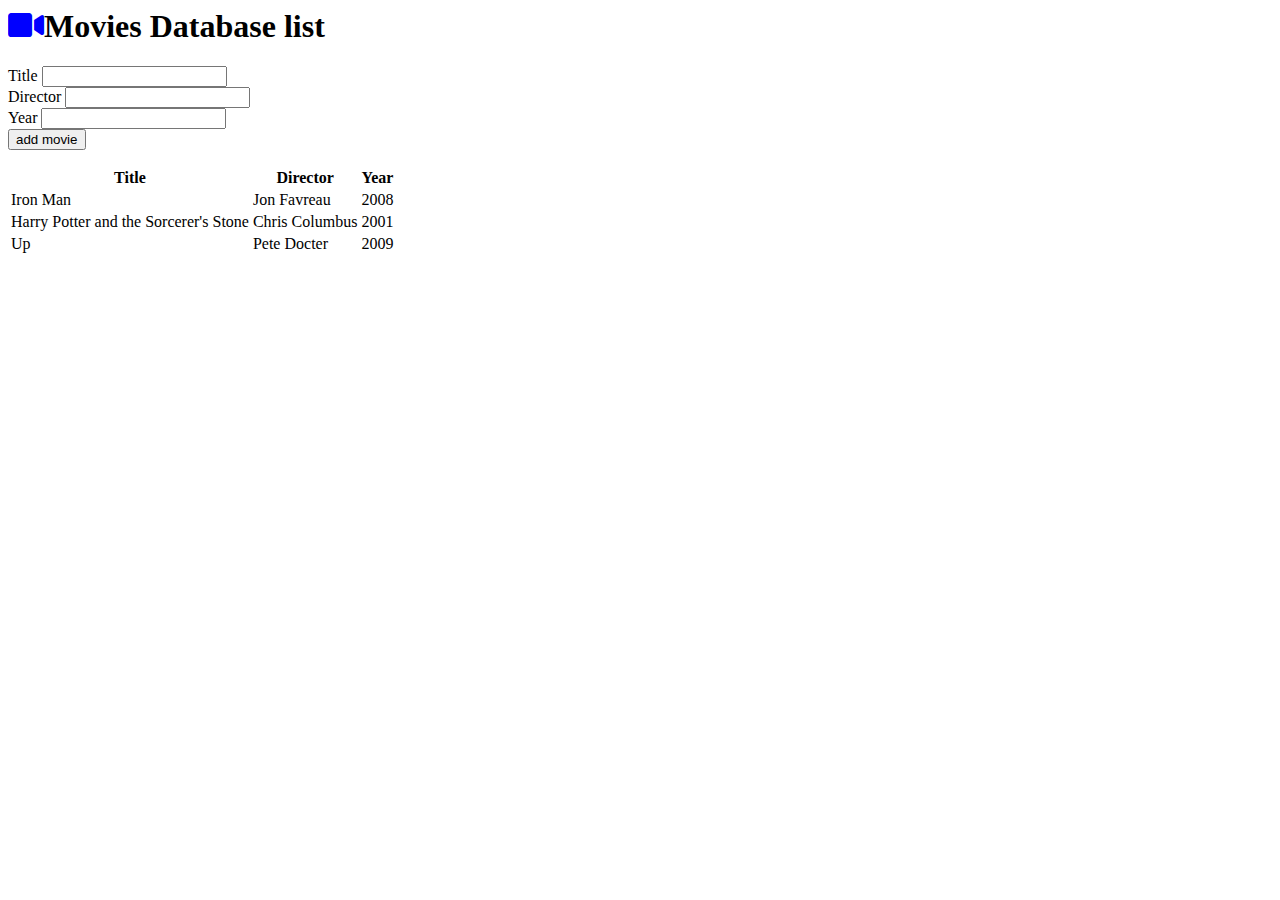
<file: movierec/index.html>
<HTML lang = "en">
<head>
<meta charset = "UTF-8">
<meta name = "viewport" content ="width=device-width,initial-scale=1.0">
<link rel = "stylesheet" href = "https://use.fontawesome.com/releases/v5.6.3/css/all.css">
<link rel = "stylesheet" href = "https://bootswatch.com/4/yeti/bootstrap.min.css">
<title>Movie Recommendations</title>
</head>
<body>
<div class = "container mt-4">
<!--page heading w/ icon-->
<h1 class = "display-3 text-center"><i class = "fas fa-video" style="color: blue;"></i>Movies <span class = "text-primary">Database</span> list</h1>
<!--movie form starts-->
<form id = "movie-form">
<div class = "form-group"><label>
Title
</label>
<input type = "text" id = "Title" class = "form-control">
</div>
<div class = "form-group"><label>
Director
</label>
<input type = "text" id = "Director" class = "form-control">
</div>
<div class = "form-group"><label>
Year
</label>
<input type = "text" id = "Year" class = "form-control">
</div>
<input type = "submit" value = "add movie" class = "btn btn-primary btn-block">
</form>
<table class = "table table-striped mt-5">
<thead>
<tr>
<th>
Title
</th>
<th>
Director
</th>
<th>
Year
</th>
</tr>
</thead>
<tbody id = "movie-list"></tbody>
</table>
</div>
<script src = "script.js"></script>
</body>
</HTML>
</file>
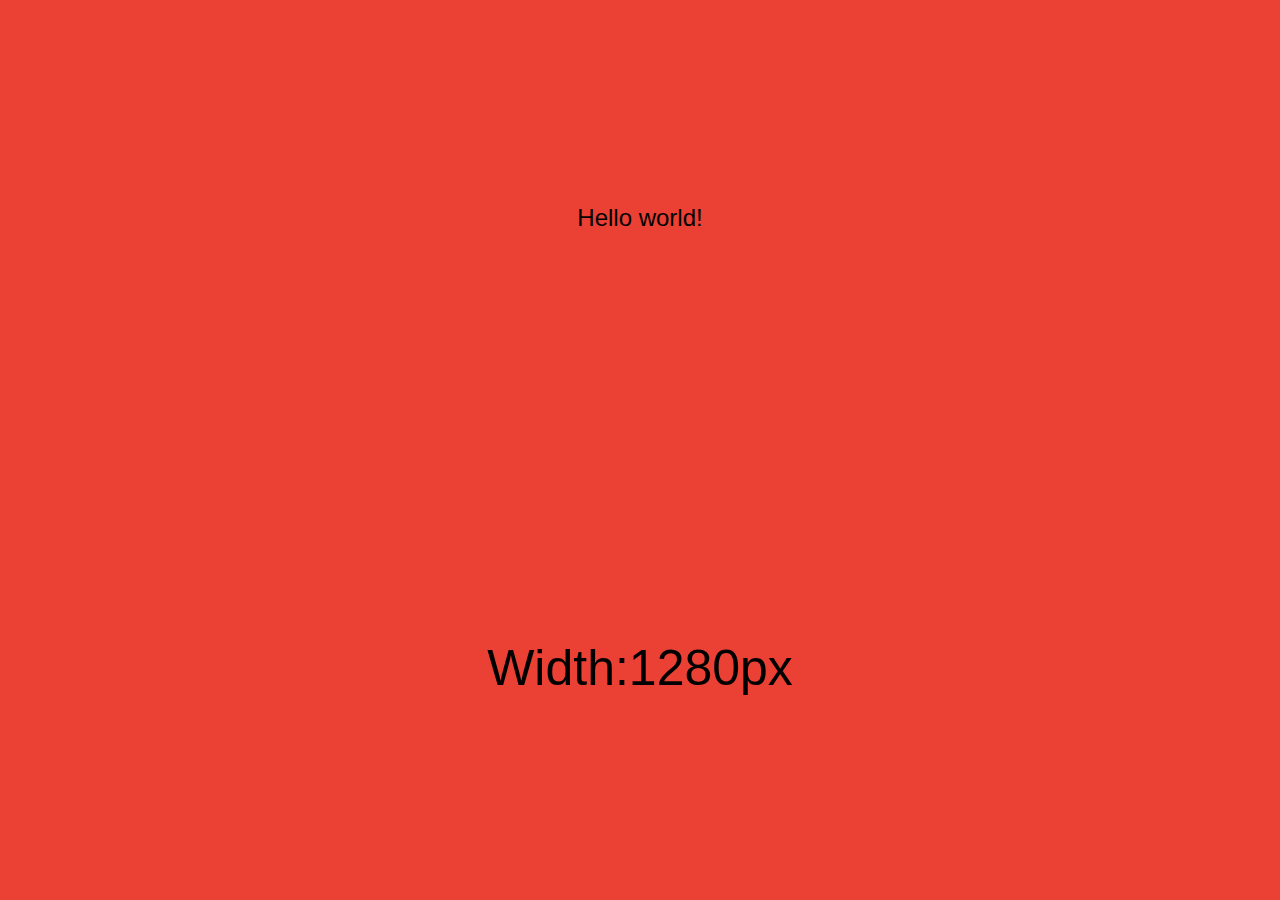
<file: web1/index.html>
<!DOCTYPE html>
<html lang = "en">
<head>
<meta charset="UTF8">
<meta http-equiv = "X-UA-Compatible" content="IE=edge">
<!--making sure it's responsive-->
<meta name = "viewport" content = "width=device=width, initial-scale=1.0">
<title>
responsive website
</title>
<link rel = "stylesheet" href = "style.css">
</head>
<body>
<div class = "container">
<div class = "text">
Hello world!
</div>
<div id = "size">
</div>
</div>
<script src = "script.js">
</script>
</body>
</html>
</file>
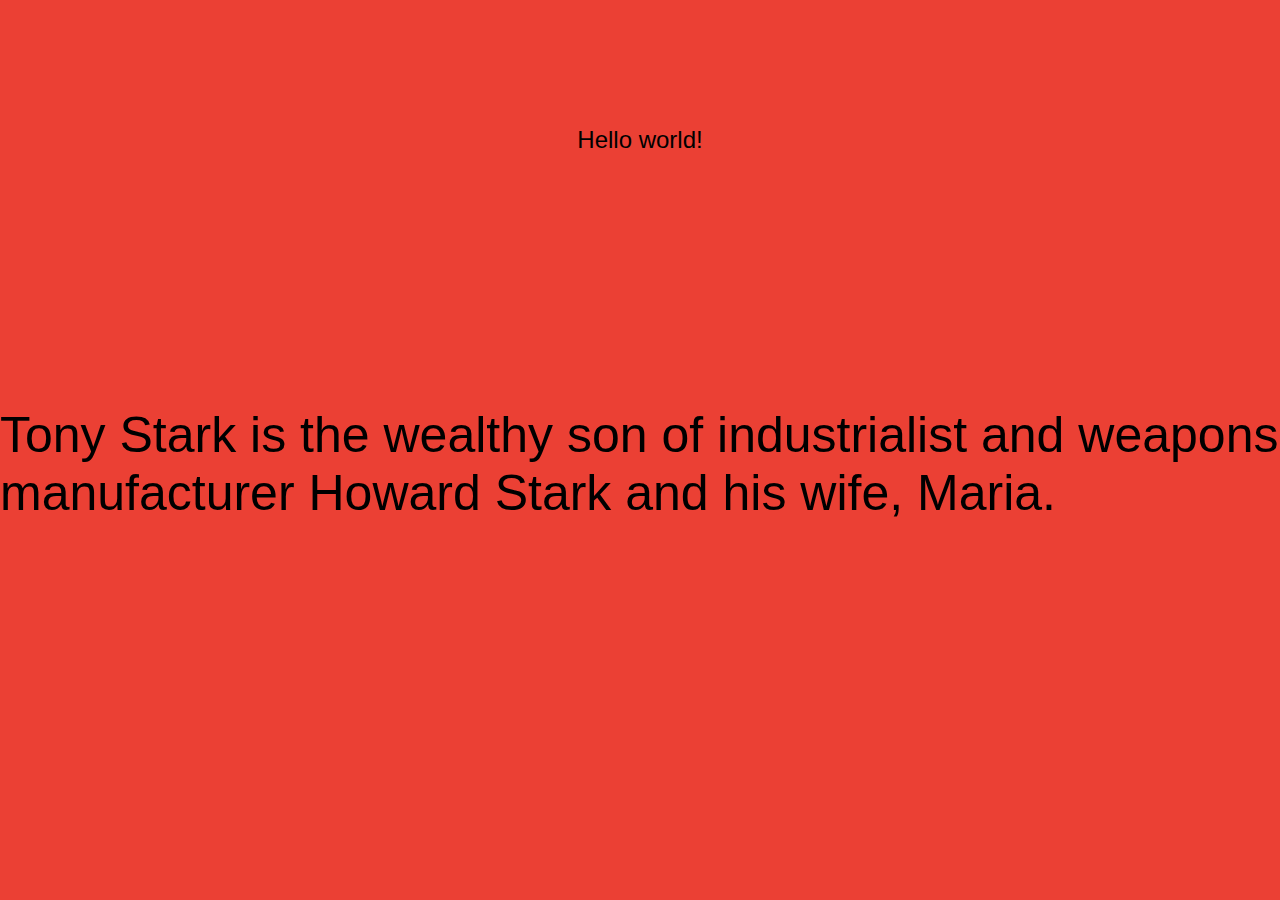
<file: web1hw/index.html>
<!DOCTYPE html>
<html lang = "en">
<head>
<meta charset="UTF8">
<meta http-equiv = "X-UA-Compatible" content="IE=edge">
<!--making sure it's responsive-->
<meta name = "viewport" content = "width=device=width, initial-scale=1.0">
<title>
responsive website
</title>
<link rel = "stylesheet" href = "style.css">
</head>
<body>
<div class = "container">
<div class = "text">
Hello world!
</div>
<div class= "text2">
Tony Stark is the wealthy son of industrialist and weapons manufacturer Howard Stark and his wife, Maria.
</div>
<div id = "size">
</div>
</div>
<script src = "script.js">
</script>
</body>
</html>
</file>
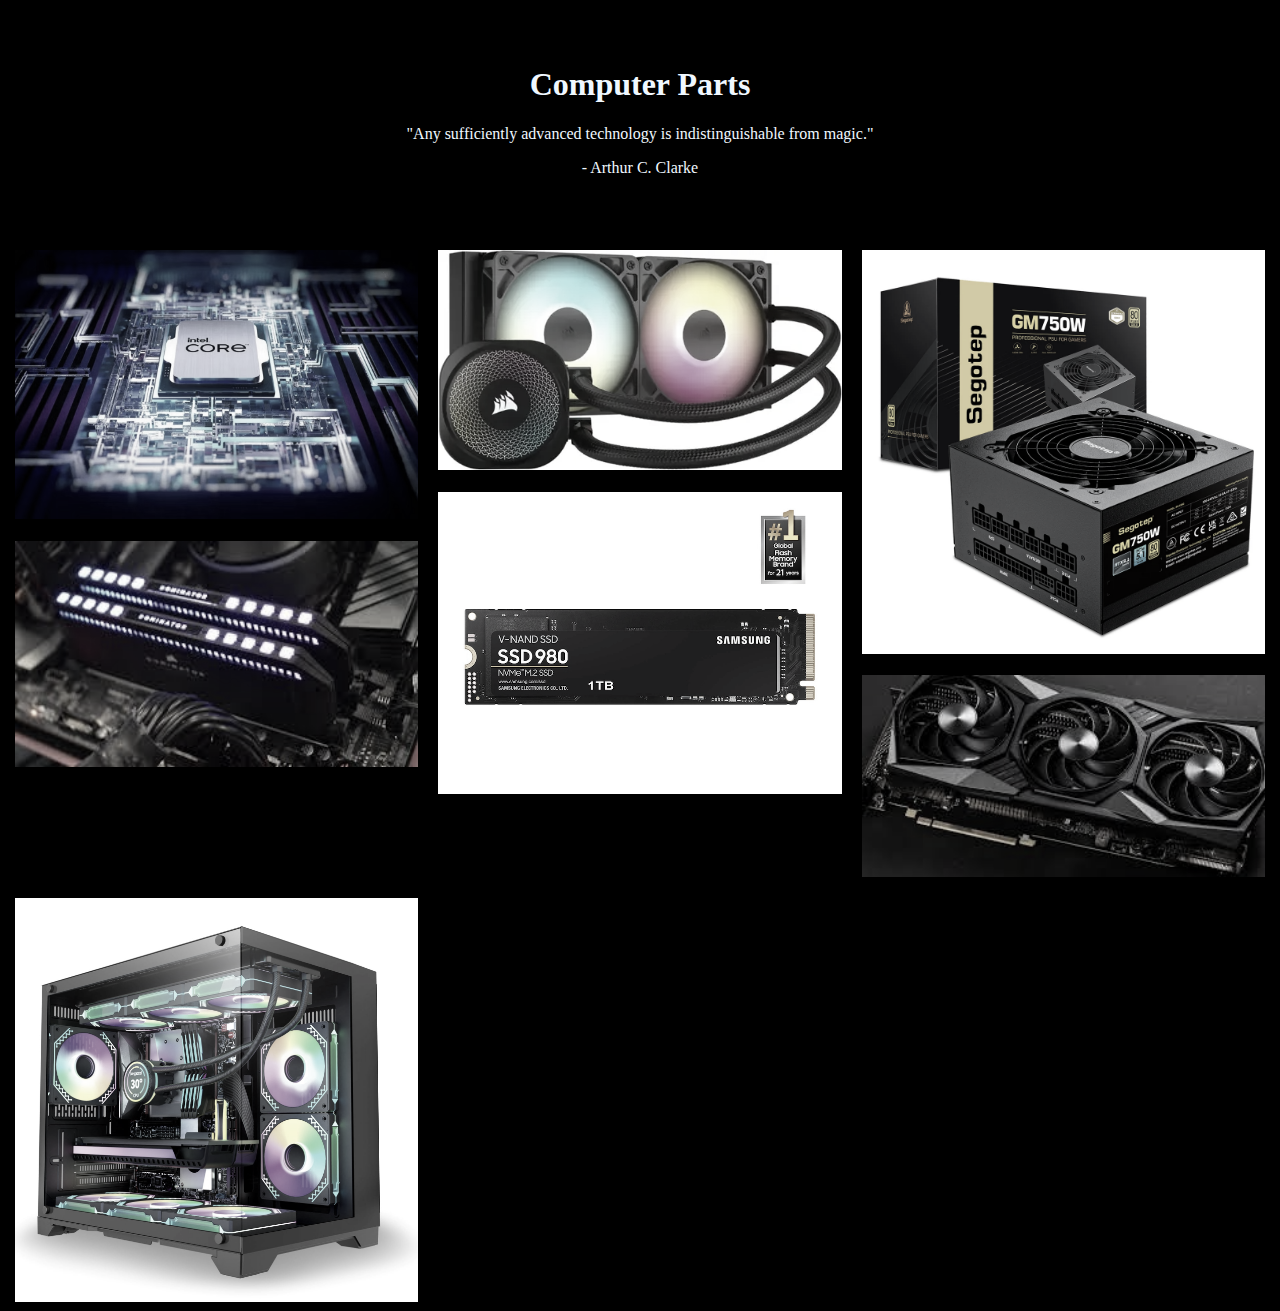
<file: web2/index.html>
<!DOCTYPE HTML>
<HTML>
<header>
    <meta charset = "utf-8">
    <meta name = "viewport" content = "with=device-width">
    <title>Computer Parts</title>
    <link href = "style.css" rel = "stylesheet" type = "text/css">
</header>
<body>
    <div class = "header">
    <h1>Computer Parts</h1>
    <p>"Any sufficiently advanced technology is indistinguishable from magic."</p>
    <p>- Arthur C. Clarke </p>
    </div>
    <div class = "flex-container">
    <div class = "column">
    <a href = "https://www.pcmag.com/picks/the-best-cpus">
    <img src = "images/cpu.avif" style = "width:100%">
    </a>
    <a href = "https://www.tomshardware.com/reviews/best-ram,4057.html">
    <img src = "images/RAM.jpg" style = "width:100%">
    </a>
    </div>
    <div class = "column">
    <a href = "https://www.tomshardware.com/reviews/best-cpu-coolers,4181.html">
    <img src = "images/cooler.webp" style = "width:100%">
    </a>
    <a href = "https://www.tomshardware.com/reviews/best-ssds,3891.html">
    <img src = "images/SSD.webp" style = "width:100%">
    </a>
    </div>
    <div class = "column">
    <a href = "https://cultists.network/140/psu-tier-list/">
    <img src = "images/PSU.webp" style = "width:100%">
    </a>
    <a href = "https://www.pcmag.com/picks/the-best-graphics-cards">
    <img src = "images/GPU.jpg" style = "width:100%">
    </a>
    </div>
    <div class = "column">
    <a href = "https://www.tomshardware.com/reviews/best-pc-cases,4183.html">
    <img src = "images/case.jpg" style = "width:100%">
    </a>
    </div>
    </div>
    </div>
</body>


    
</HTML>
</file>
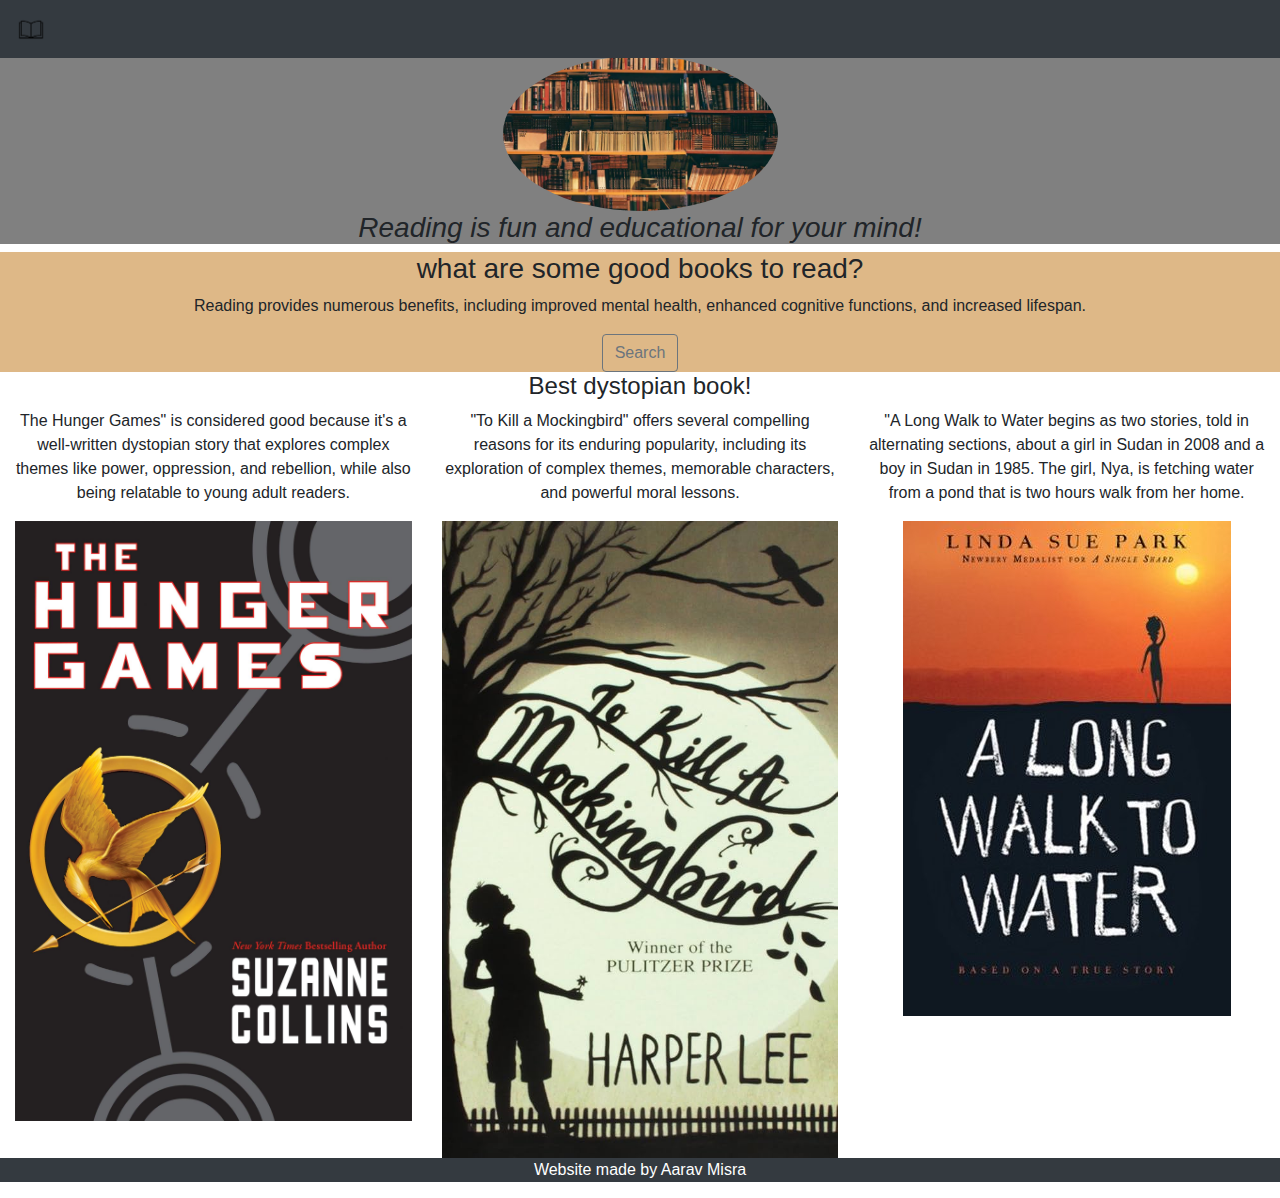
<file: web3-project/index.html>
<!DOCTYPE html>
<htmL>
<head>
<meta charset = "UTF-8">
<meta name = "viewport" content = "width=device-width, inital-scale = 1.0">
<title>the best books</title>
<link rel = "stylesheet" href = "style.css">
<link href = "https://fonts.googleapis.com/css?family=Montserrat" rel = "stylesheet">
<link rel = "stylesheet" href = "https://cdn.jsdelivr.net/npm/bootstrap@4.6.1/dist/css/bootstrap.min.css"><!--Imports bootstrap for CSS-->
</head>
<body>
<!--navbar section-->
<nav class = "navbar navbar-expand-md bg-dark navbar-dark fixed-top">
<a class = "navbar-brand" href = "#">
<img class = "img-fluid" src = "images/logo.png" width = 30 , height = 30>
</a>
<button class = "navbar-toggler" type = "button" data-toggle="collapse" data-target="#collapsibleNavbar">
<span class = "navbar-toggler-icon"></span>
</button>
</nav>
<!--Body-->
<div class = "container-fluid bg-1 text-center">
<h1 class = "margin">Great Books to read!</h1>
<img src = "images/books.jpg" class = "img-fluid rounded-circle margin" style = "display:inline" alt = "image not loading!" width = "275" height = "300">
<h3><em>Reading is fun and educational for your mind!</em></h3>
</div>
<div class = "container-fluid bg-2 text-center" id = "second">
<h3 class = "margin">what are some good books to read?</h3>
<p>Reading provides numerous benefits, including improved mental health, enhanced cognitive functions, and increased lifespan.</p>
<a href = "#" class = "btn btn-outline-secondary"><span class = "fas fa-search"></span> Search
</a>
</div>
<div class = "container-fluid bg-3 text-center" id = "third">
<h4 class = "margin">Best dystopian book!</h4>
<div class = "row">
<div class = "col-sm-4">
<p>The Hunger Games" is considered good because it's a well-written dystopian story that explores complex themes like power, oppression, and rebellion, while also being relatable to young adult readers.</p>
<img src = "images/dystop.jpg" class = "img-fluid margin gallery" alt = "the hunger games"></div>
<div class = "col-sm-4">
<p>"To Kill a Mockingbird" offers several compelling reasons for its enduring popularity, including its exploration of complex themes, memorable characters, and powerful moral lessons. </p>
<img src = "images/realisticfic.jpg" class = "img-fluid margin gallery" alt = "To Kill a Mockingbird"></div>
<div class = "col-sm-4">
<p>"A Long Walk to Water begins as two stories, told in alternating sections, about a girl in Sudan in 2008 and a boy in Sudan in 1985. The girl, Nya, is fetching water from a pond that is two hours walk from her home. </p>
<img src = "images/nonfic.jpg" class = "img-fluid margin gallery" alt = "A Long Walk To Water"></div>
</div>
</div>
<!--Footer-->
<footer class = "container-fluid bg-dark text-center text-white">
<p>Website made by <span id = "footer-name"> Aarav Misra</span></p>
</footer>
</body>
</htmL>
</file>
<file: web1/style.css>
:root{
    /*different background colors for different sizes*/
    --color-Mob: #FFFFFF;
    --color-Tab: #4287f5;
    --color-Laptop: #eb4034;
    --color-Desktop: #fcba03;

}
/*Default margin and padding*/
*{
    Margin: 0;
    Padding: 0;
    Box-sizing: border-box;

}
body{
    font-size:50px;
    font-family:sans-serif;

}
.container{
    display: grid;
    place-items: center;
    background-color:aqua;
    height: 100vh;
}
.text{
    font-size: 1.5rem;
}
/*mobile screen size*/
@media screen and (min-width: 576px) {
    .container{
        background-color: var(--color-Mob);
    }
}

@media screen and (min-width: 768px) {
    .container{
        background-color: var(--color-Tab);
    }
}

@media screen and (min-width: 992px) {
    .container{
        background-color: var(--color-Laptop);
    }
}

@media screen and (min-width: 1920px) {
    .container{
        background-color: var(--color-Desktop);
    }
}
</file>
<file: web1hw/style.css>
:root{
    /*different background colors for different sizes*/
    --color-Mob: #FFFFFF;
    --color-Tab: #4287f5;
    --color-Laptop: #eb4034;
    --color-Desktop: #fcba03;
   

}
/*Default margin and padding*/
*{
    Margin: 0;
    Padding: 0;
    Box-sizing: border-box;

}
body{
    font-size:50px;
    font-family:sans-serif;

}
.container{
    display: grid;
    place-items: center;
    background-color:aqua;
    height: 100vh;
}
.text{
    font-size: 1.5rem;

}
.text2{
    font: size 0.5rem;
}
/*mobile screen size*/
@media screen and (min-width: 576px) {
    .container{
        background-color: var(--color-Mob);

    }
}

@media screen and (min-width: 768px) {
    .container{
        background-color: var(--color-Tab);
    }
}

@media screen and (min-width: 992px) {
    .container{
        background-color: var(--color-Laptop);
    }
}

@media screen and (min-width: 1920px) {
    .container{
        background-color: var(--color-Desktop);
    }
}
</file>
<file: web2/style.css>
*{
    box-sizing: border-box;
}
body{
    margin: 0;
    font-family:'Times New Roman';
    background-color: black;
    color:aliceblue;
}
.header{
    text-align: center;
    padding: 45px;
}
.flex-container{
    display:flex;
    flex-wrap:wrap;
    padding: 0 5px;
}
.column{
    flex: 25%;
    max-width: 25%;
    padding: 0 5px;
}
.column img{
    margin-top: 7.5px;
    width:100%;
    padding: 5px 5px;
}
img{
    filter:grayscale(80%);
    -webkit-filter:grayscale(80%);
}
img:hover{
    filter:none;
    -webkit-filter:grayscale(0%);
}
@media screen and (max-width:1500px){
    .column{
        flex:33.33%;
        max-width: 33.33%;
    }
}
@media screen and (max-width:400px){
    .column{
        flex:100%;
        max-width: 100%;
    }
}
@media screen and (max-width:1000px){
    .column{
        flex:50%;
        max-width: 50%;
    }
}
</file>
<file: web3-project/style.css>
html{
    scroll-behavior: smooth;

}
.bg-1{
    background-color: grey;
}
.bg-2{
    background-color: burlywood;
}
.navbar{
    padding-top: 15px;
    padding-bottom: 15px;
    font-size: 10px;
    letter-spacing:5px;
}
.carousel-inner img{
    width:100%
}
.carousel .carousel-item{
    height:450px;

}
.carousel-item img{
    min-height: 450px;
    position: absolute;
    object-fit: cover;
}
</file>
